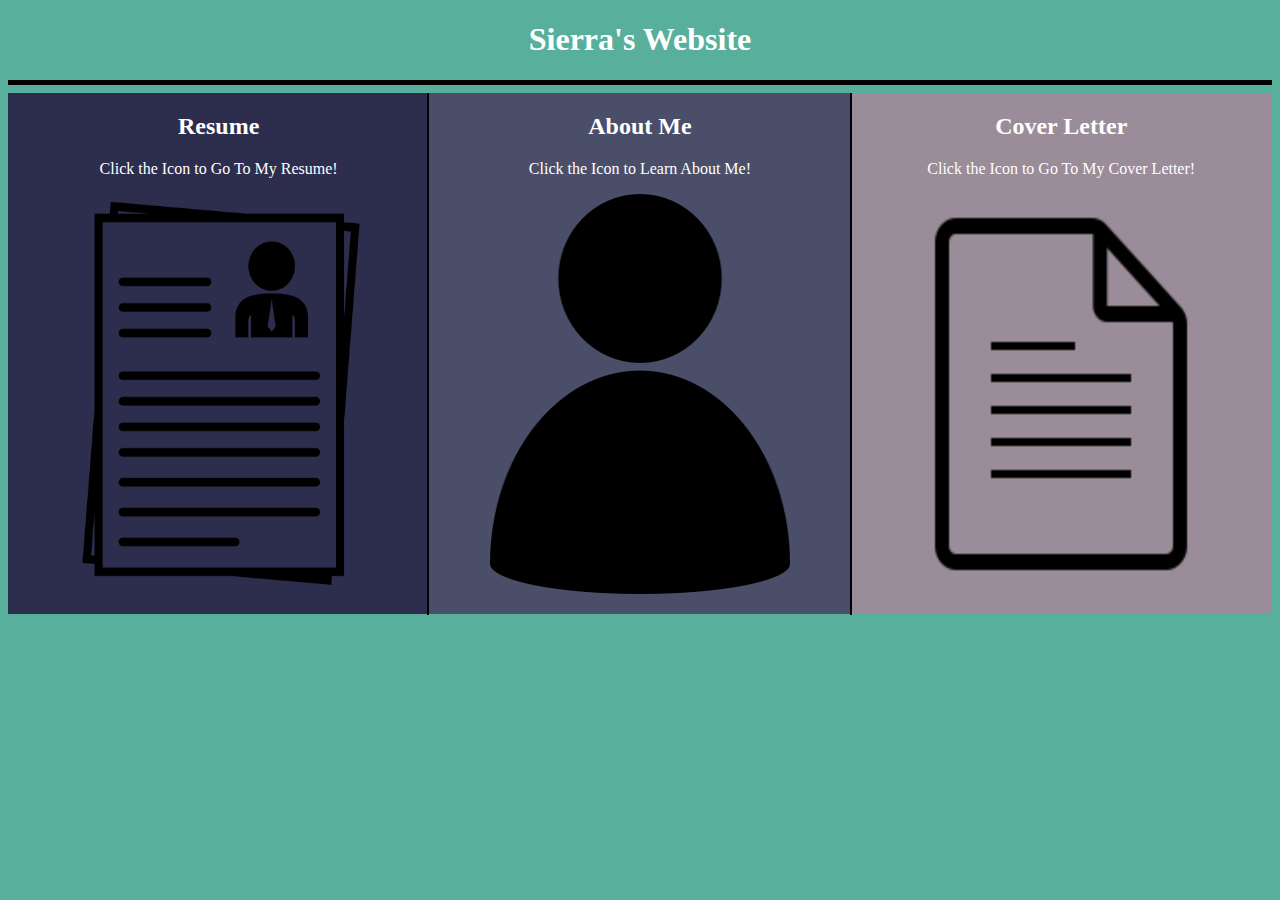
<file: index.html>
<!DOCTYPE html>
<html lang="en">
	<head>
		<meta name="viewport" content="width=device-width, initial-scale=1">
		<title>Sierra's Website</title>
		<link rel="stylesheet" href="stylesWebsite.css" />
		<!-- Creates the ability to split page -->
		<style>
			.column 
			{
				float: left;
				width: 33.33%;
			}
			<!-- Source From: https://www.w3schools.com/howto/howto_css_three_columns.asp -->
		</style>
		<!-- style to create vertical lines -->
		<style>
			.vertical 
			{
				border-left: 2px solid black;
				height: 522px;
				position:absolute;
				left: 33.33%;
			}
			<!--Source from: https://www.geeksforgeeks.org/how-to-make-a-vertical-line-using-html/ -->
		</style>
		<style>
			.vertical2
			{
				border-left: 2px solid black;
				height: 522px;
				position:absolute;
				left: 66.4%;
			}
		</style>
	</head>
	<body style="background-color:#58B09C;">
		<div id="page">
			<h1 style="color:white;"><center style="background-color:#58B09C;">Sierra's Website</center></h1>
			<!-- Horizontal Line -->
			<hr color = "#000000;" size="5"></hr>
			<!-- Left Side(Resume) -->
			<div class="column" style="background-color:#2D2D4E;">
				<h2 style="color:white;"><center>Resume</center></h2>
				<p><center style="color:white;"> Click the Icon to Go To My Resume!</center></p>
				<!-- Add new webpage -->
				<p><a href="https://sierraspencer.github.io/COM421Website/Resume.html" target="_self">
				<p style="text-align:center;">
					<!-- Picture Credit: https://www.freeiconspng.com/img/19036 - Drawing Icon Resume -->
					<img src="./ResumePic.png" width="300" height="400" alt="ResumeClipArt">
				</p></a></p>
			</div>
			<!-- Vertical Line -->
			<div class = "vertical2"></div>
			<!-- Middle Section(About Me)-->
			<div class="column" style="background-color:#4A4E69;">
				<h2 style="color:white;"><center>About Me</center></h2>
				<!--Add Link to Second Page with information About Me (ect. projects, future ideas, likes and dislikes) -->
				<p><center style="color:white;">Click the Icon to Learn About Me!</center></p>
				<!-- Add new webpage -->
				<p><a href="https://sierraspencer.github.io/COM421Website/About.html" target="_self">
				<p style="text-align:center;">
					<!-- Picture Credit: https://www.freeiconspng.com/img/1682 - Person Icon -->
					<img src="./Person.png" width="300" height="400" alt="PersonClipArt">
				</p></a></p>
			</div>
			<!-- Vertical Line -->
			<div class = "vertical"></div>
			<!-- Right Side(Cover Letter)-->
			<div class="column" style="background-color:#9A8C98;">
				<h2 style="color:white;"><center>Cover Letter</center></h2>
				<p><center style="color:white;">Click the Icon to Go To My Cover Letter!</center></p>
				<!-- Add new webpage -->
				<p><a href="https://sierraspencer.github.io/COM421Website/Cover.html" target="_self">
				<p style="text-align:center;">
					<!-- Picture Credit: https://thenounproject.com/icon/document-150024/ -->
					<img src="./CoverLetter.png" width="350" height="400" alt="PersonClipArt">
				</p>
			</div>
		</div>
	</body>
</html>
</file>
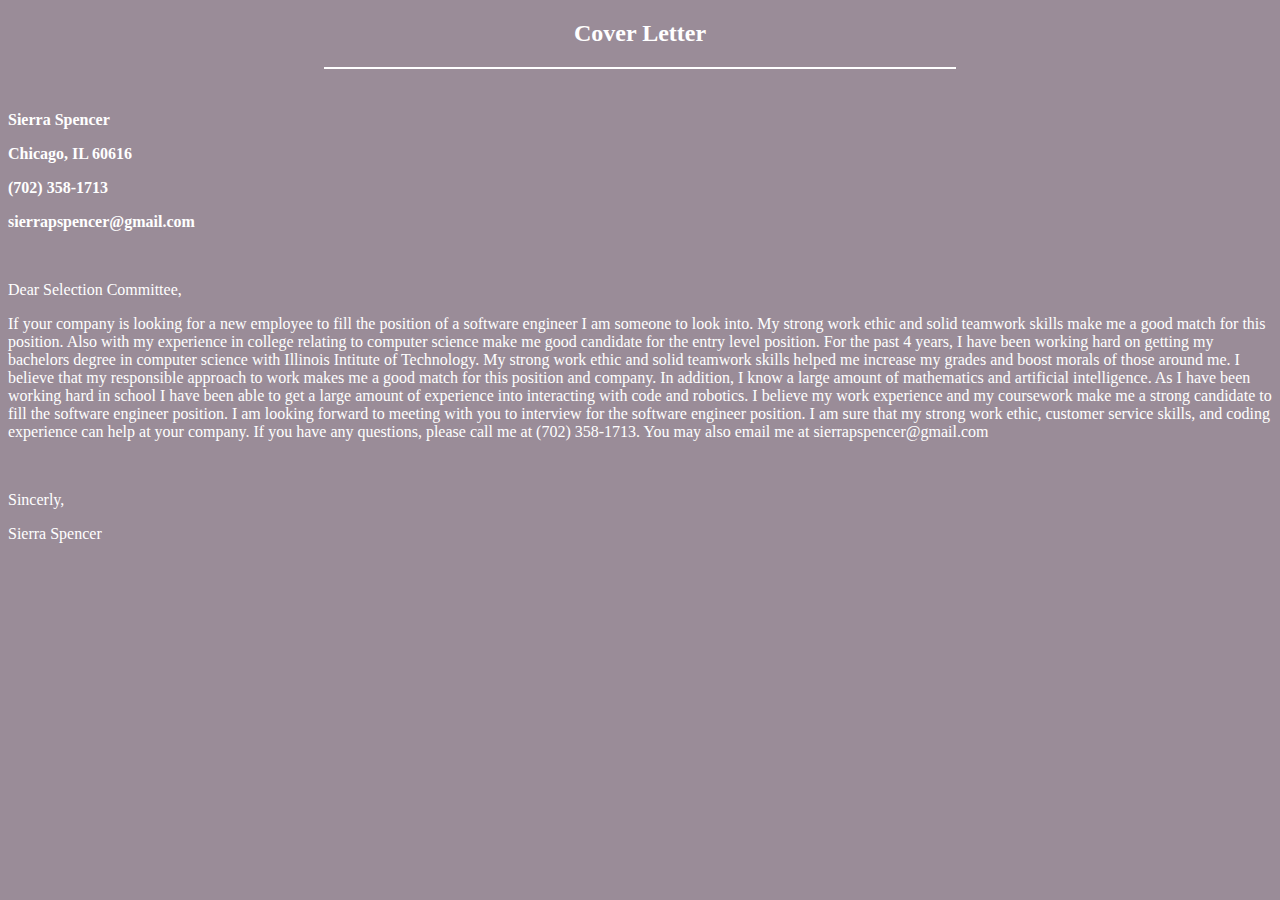
<file: Cover.html>
<!DOCTYPE html>
<html lang="en">
	<head>
		<meta name="viewport" content="width=device-width, initial-scale=1">
		<title>Sierra's Cover</title>
	</head>
	<body style="background-color:#9A8C98;">
		<div id="page4">
			<h2 style="color:white;"><center>Cover Letter</center></h2>
			<!-- Horizontal Line -->
			<hr style="height:2px; width:50%; border-width:0; color:white; background-color:white">
			<div class="Information">
				<br>
				<p style="color:white;"><b>
					Sierra Spencer
				</p>
				<p style="color:white;">
					Chicago, IL 60616
				</p>
				<p style="color:white;">
					(702) 358-1713
				</p>
				<p style="color:white;">
					sierrapspencer@gmail.com
				</p></b>
				<br>
				<p style="color:white;">Dear Selection Committee,</p>
				<p style="color:white;">
					If your company is looking for a new employee to fill the position of a software engineer I am someone to look into. My strong work ethic and solid teamwork skills make me a good match for this position. Also with my experience in college relating to computer science make me good candidate for the entry level position.
					For the past 4 years, I have been working hard on getting my bachelors degree in computer science with Illinois Intitute of Technology. My strong work ethic and solid teamwork skills helped me increase my grades and boost morals of those around me. I believe that my responsible approach to work makes me a good match for this position and company.
					In addition, I know a large amount of mathematics and artificial intelligence. As I have been working hard in school I have been able to get a large amount of experience into interacting with code and robotics. I believe my work experience and my coursework make me a strong candidate to fill the software engineer position.
					I am looking forward to meeting with you to interview for the software engineer position. I am sure that my strong work ethic, customer service skills, and coding experience can help at your company. If you have any questions, please call me at (702) 358-1713. You may also email me at sierrapspencer@gmail.com
				</p>
				<br>
				<p style="color:white;">Sincerly,</p><p style="color:white;">Sierra Spencer</p>
			</div>
		</div>
	</body>
</html>
</file>
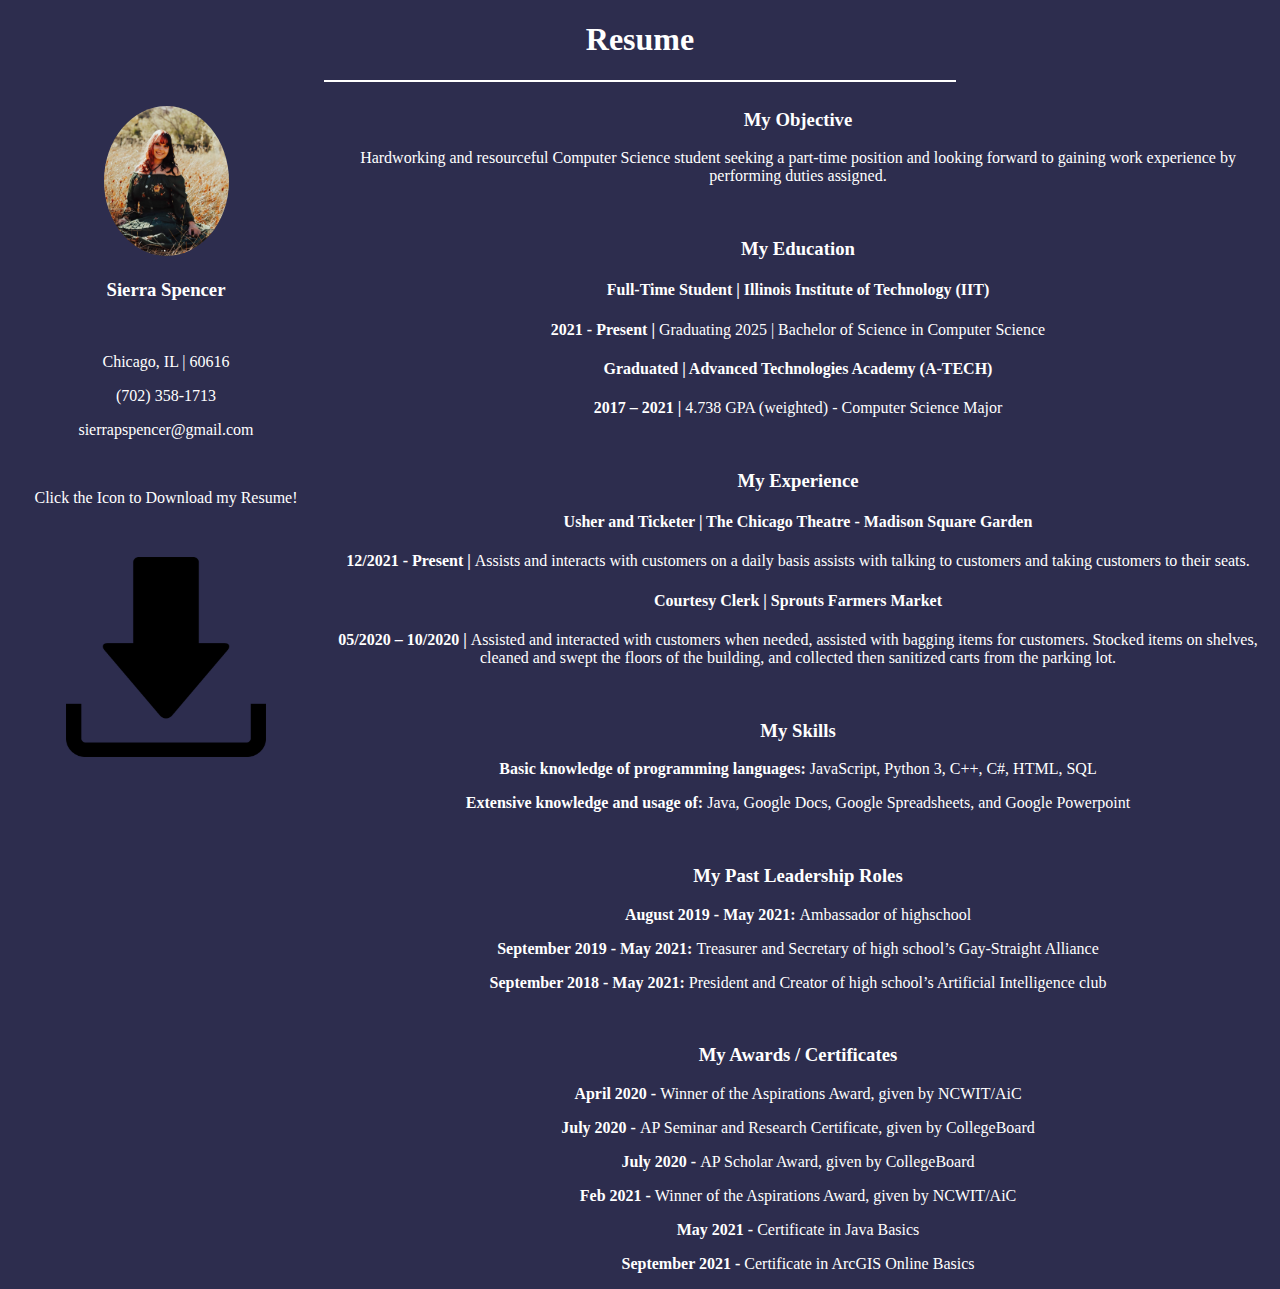
<file: Resume.html>
<!DOCTYPE html>
<html lang="en">
	<head>
		<meta name="viewport" content="width=device-width, initial-scale=1">
		<title>Sierra's Resume</title>
		<style>
			.column 
			{
				float: left;
			}
		</style>
		<style>
			.left 
			{
				width: 25%;
			}
		</style>
		<style>
			.right 
			{
				width: 75%;
			}
		</style>
		<style>
			.profile img
			{
				width: 125px;
				height: 150px;
				border-radius: 50%;
				margin: 0 auto;
			}
			<!-- Source From: https://dev.to/code_mystery/sidebar-menu-using-html-and-css-o49 -->
		</style>
	</head>
	<body style="background-color:#2D2D4E;">
		<div id="page3">
			<h1 style="color:white;"><center>Resume</center></h1>
			<!-- Horizontal Line -->
			<hr style="height:2px; width:50%; border-width:0; color:white; background-color:white">
			<!--Left Side(Profile)-->
			<div class="column left">
				<div class="profile" style="text-align:center;">
					<p><center><img src="./ProfilePic.png" width="300" height="400" alt="ProfilePic"></center></p>
				</div>
				<div class="Information" style="text-align:center;">
					<h3 style="color:white;">Sierra Spencer</h3>
					<br>
					<p style="color:white;">Chicago, IL | 60616</p>
					<p style="color:white;">(702) 358-1713</p>
					<p style="color:white;">sierrapspencer@gmail.com</p>
					<br>
					<p style="color:white;">Click the Icon to Download my Resume!</p>
					<br>
					<!-- Download Link Attached to Pic -->
					<a href="./NewResume (2).pdf" download>
						<p>
							<!-- Picture Credit: https://www.freeiconspng.com/img/19036 - Drawing Icon Resume -->
							<img src="./Download.png" width="200" height="200" alt="DownloadClipArt">
						</p>						
					</a>
				</div>
			</div>
			<div class="column right">
				<div class="Objective" style="text-align:center;">
					<h3 style="color:white;">My Objective</h3>
					<p style="color:white;">Hardworking and resourceful Computer Science student seeking a part-time position and looking forward to 
					gaining work experience by performing duties assigned.</p>
				</div>
				<br>
				<div class="Education" style="text-align:center;">
					<h3 style="color:white;">My Education</h3>
					<h4 style="color:white;">Full-Time Student | Illinois Institute of Technology (IIT)</h4>
					<p style="color:white;"><b>2021 - Present | </b>Graduating 2025 | Bachelor of Science in Computer Science</p>
					<h4 style="color:white;">Graduated | Advanced Technologies Academy (A-TECH)</h4>
					<p style="color:white;"><b>2017 – 2021 | </b>4.738 GPA (weighted) - Computer Science Major</p>
				</div>
				<br>
				<div class="Experience" style="text-align:center;">
					<h3 style="color:white;">My Experience</h3>
					<h4 style="color:white;">Usher and Ticketer | The Chicago Theatre - Madison Square Garden</h4>
					<p style="color:white;"><b>12/2021  - Present | </b>Assists and interacts with customers on a daily basis assists with talking to 
					customers and taking customers to their seats.</p>
					<h4 style="color:white;">Courtesy Clerk | Sprouts Farmers Market</h4>
					<p style="color:white;"><b>05/2020 – 10/2020 | </b>Assisted and interacted with customers when needed, assisted with bagging items for 
					customers. Stocked items on shelves, cleaned and swept the floors of the building, and collected then sanitized carts from the 
					parking lot.</p>
				</div>
				<br>
				<div class="Skills" style="text-align:center;">
					<h3 style="color:white;">My Skills</h3>
					<p style="color:white;"><b>Basic knowledge of programming languages: </b>JavaScript, Python 3, C++, C#, HTML, SQL</p>
					<p style="color:white;"><b>Extensive knowledge and usage of: </b>Java, Google Docs, Google Spreadsheets, and Google Powerpoint</p>
				</div>
				<br>
				<div class="Leadership" style="text-align:center;">
					<h3 style="color:white;">My Past Leadership Roles</h3>
					<p style="color:white;"><b>August 2019 - May 2021: </b>Ambassador of highschool</p>
					<p style="color:white;"><b>September 2019 - May 2021: </b>Treasurer and Secretary of high school’s Gay-Straight Alliance</p>
					<p style="color:white;"><b>September 2018 - May 2021: </b>President and Creator of high school’s Artificial Intelligence club</p>
				</div>
				<br>
				<div class="Awards" style="text-align:center;">
					<h3 style="color:white;">My Awards / Certificates</h3>
					<p style="color:white;"><b>April 2020 - </b>Winner of the Aspirations Award, given by NCWIT/AiC</p>
					<p style="color:white;"><b>July 2020 - </b>AP Seminar and Research Certificate, given by CollegeBoard</p>
					<p style="color:white;"><b>July 2020 - </b>AP Scholar Award, given by CollegeBoard</p>
					<p style="color:white;"><b>Feb 2021 - </b>Winner of the Aspirations Award, given by NCWIT/AiC</p>
					<p style="color:white;"><b>May 2021 - </b>Certificate in Java Basics</p>
					<p style="color:white;"><b>September 2021 - </b>Certificate in ArcGIS Online Basics</p>
				</div>
			</div>
		</div>
	</body>
</html>
</file>
<file: stylesWebsite.css>
.column {
float: left;
width: 33.33%;
}

.row:after {
content: "";
display: table;
clear: both;
}

.vertical {
border-left: 2px solid black;
height: 522px;
position:absolute;
left: 33.33%;
}

.vertical2{
border-left: 2px solid black;
height: 522px;
position:absolute;
left: 66.4%;
}
</file>
